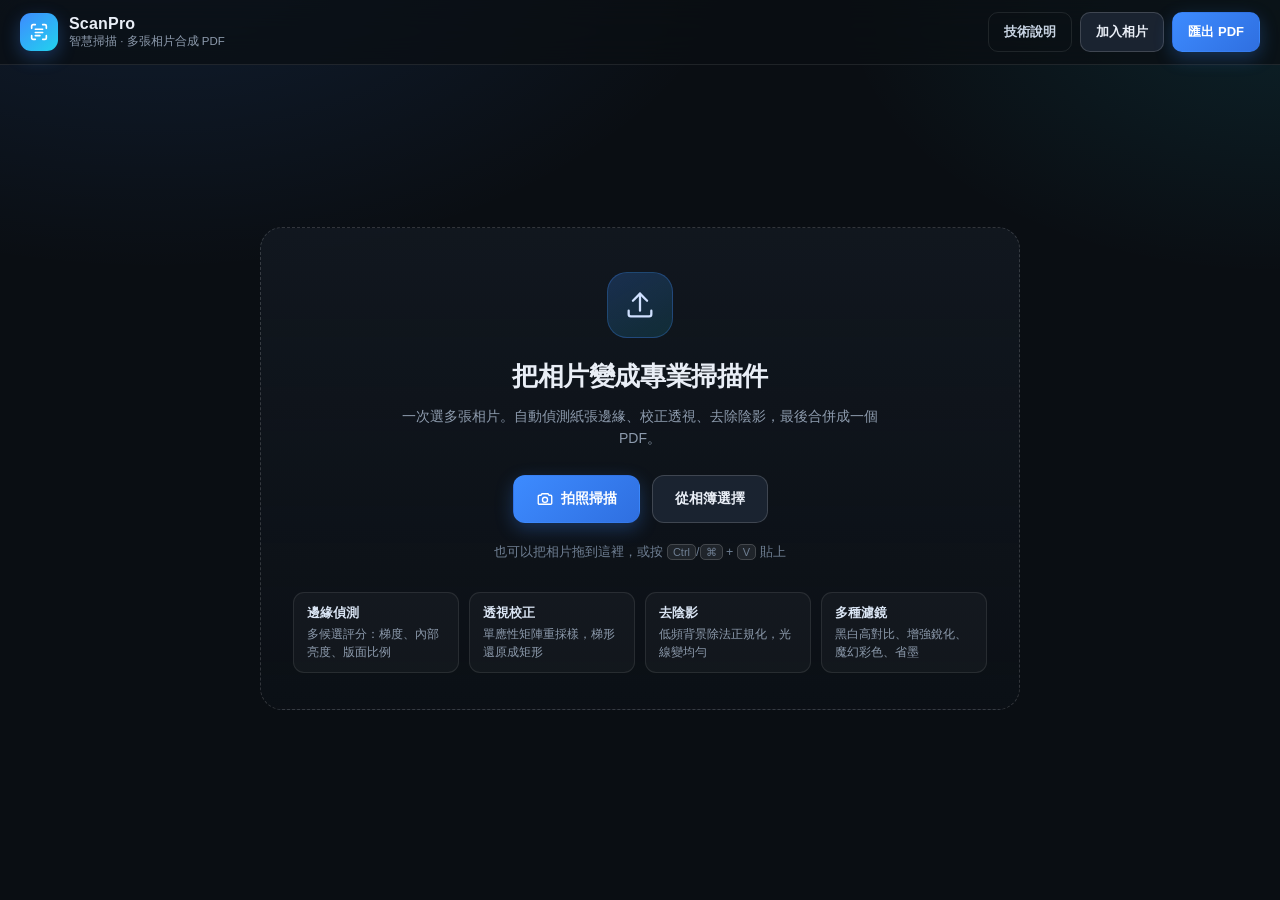
<file: index.html>
<!DOCTYPE html>
<html lang="zh-Hant">
<head>
<meta charset="utf-8">
<meta name="viewport" content="width=device-width, initial-scale=1, viewport-fit=cover">
<meta name="theme-color" content="#0b0f14">
<meta name="apple-mobile-web-app-capable" content="yes">
<title>ScanPro · 相片轉 PDF 掃描</title>
<link rel="icon" href="data:image/svg+xml,%3Csvg%20xmlns%3D%27http%3A%2F%2Fwww.w3.org%2F2000%2Fsvg%27%20viewBox%3D%270%200%2032%2032%27%3E%3Cdefs%3E%3ClinearGradient%20id%3D%27g%27%20x1%3D%270%27%20y1%3D%270%27%20x2%3D%271%27%20y2%3D%271%27%3E%3Cstop%20offset%3D%270%27%20stop-color%3D%27%233d8bff%27%2F%3E%3Cstop%20offset%3D%271%27%20stop-color%3D%27%2322d3ee%27%2F%3E%3C%2FlinearGradient%3E%3C%2Fdefs%3E%3Crect%20width%3D%2732%27%20height%3D%2732%27%20rx%3D%278%27%20fill%3D%27url%28%23g%29%27%2F%3E%3Cg%20fill%3D%27none%27%20stroke%3D%27%23fff%27%20stroke-width%3D%271.9%27%20stroke-linecap%3D%27round%27%20stroke-linejoin%3D%27round%27%3E%3Cpath%20d%3D%27M6%2011V8.5A1.5%201.5%200%200%201%207.5%207H10%27%2F%3E%3Cpath%20d%3D%27M22%207h2.5A1.5%201.5%200%200%201%2026%208.5V11%27%2F%3E%3Cpath%20d%3D%27M26%2021v2.5a1.5%201.5%200%200%201-1.5%201.5H22%27%2F%3E%3Cpath%20d%3D%27M10%2025H7.5A1.5%201.5%200%200%201%206%2023.5V21%27%2F%3E%3Cpath%20d%3D%27M11%2012h10M11%2016h10M11%2020h6%27%2F%3E%3C%2Fg%3E%3C%2Fsvg%3E">
<link rel="stylesheet" href="css/style.css">
</head>
<body>

<div class="app">

  <header class="topbar">
    <div class="brand">
      <div class="logo">
        <svg viewBox="0 0 24 24" width="22" height="22" fill="none" stroke="currentColor" stroke-width="1.8" stroke-linecap="round" stroke-linejoin="round">
          <path d="M4 8V5.5A1.5 1.5 0 0 1 5.5 4H8"/>
          <path d="M16 4h2.5A1.5 1.5 0 0 1 20 5.5V8"/>
          <path d="M20 16v2.5a1.5 1.5 0 0 1-1.5 1.5H16"/>
          <path d="M8 20H5.5A1.5 1.5 0 0 1 4 18.5V16"/>
          <path d="M8 9h8M8 12.5h8M8 16h5"/>
        </svg>
      </div>
      <div class="brand-text">
        <div class="brand-name">ScanPro</div>
        <div class="brand-sub">智慧掃描 · 多張相片合成 PDF</div>
      </div>
    </div>
    <div class="top-actions">
      <button class="btn ghost hide-sm" id="btnHelp">技術說明</button>
      <button class="btn hide-sm" id="btnAdd">加入相片</button>
      <button class="btn primary" id="btnExport">匯出 PDF</button>
    </div>
  </header>

  <main class="main">

    <section id="emptyState" class="empty">
      <div class="dz" id="dropzone">
        <div class="dz-icon">
          <svg viewBox="0 0 24 24" width="34" height="34" fill="none" stroke="currentColor" stroke-width="1.6" stroke-linecap="round" stroke-linejoin="round">
            <path d="M12 16V4"/><path d="m7 9 5-5 5 5"/>
            <path d="M4 16v2.5A1.5 1.5 0 0 0 5.5 20h13a1.5 1.5 0 0 0 1.5-1.5V16"/>
          </svg>
        </div>
        <h1>把相片變成專業掃描件</h1>
        <p class="dz-desc">一次選多張相片。自動偵測紙張邊緣、校正透視、去除陰影，最後合併成一個 PDF。</p>

        <div class="dz-actions">
          <button class="btn primary lg" id="btnPickCamera">
            <svg viewBox="0 0 24 24" width="18" height="18" fill="none" stroke="currentColor" stroke-width="1.8" stroke-linecap="round" stroke-linejoin="round">
              <path d="M3 8.5A1.5 1.5 0 0 1 4.5 7h2L8 5h8l1.5 2h2A1.5 1.5 0 0 1 21 8.5v9A1.5 1.5 0 0 1 19.5 19h-15A1.5 1.5 0 0 1 3 17.5z"/>
              <circle cx="12" cy="13" r="3.4"/>
            </svg>
            拍照掃描
          </button>
          <button class="btn lg" id="btnPickFiles">從相簿選擇</button>
        </div>

        <p class="dz-hint">也可以把相片拖到這裡，或按 <kbd>Ctrl</kbd>/<kbd>⌘</kbd> + <kbd>V</kbd> 貼上</p>

        <ul class="dz-feats">
          <li><b>邊緣偵測</b><span>多候選評分：梯度、內部亮度、版面比例</span></li>
          <li><b>透視校正</b><span>單應性矩陣重採樣，梯形還原成矩形</span></li>
          <li><b>去陰影</b><span>低頻背景除法正規化，光線變均勻</span></li>
          <li><b>多種濾鏡</b><span>黑白高對比、增強銳化、魔幻彩色、省墨</span></li>
        </ul>
      </div>
    </section>

    <section id="pagesArea" class="pages-area hidden">
      <div class="pages-head">
        <div class="pages-title"><span id="pageCount">0</span> 頁<span class="muted" id="sizeInfo"></span></div>
        <div class="pages-tools">
          <button class="btn ghost sm" id="btnApplyAll">全部套用預設</button>
          <button class="btn ghost sm" id="btnClearAll">清空</button>
        </div>
      </div>
      <div class="page-grid" id="pageGrid"></div>
    </section>

  </main>

  <div class="mobile-bar">
    <button class="btn" id="mBtnAdd">加入相片</button>
    <button class="btn primary" id="mBtnExport">匯出 PDF</button>
  </div>
</div>

<!-- ============ 編輯器 ============ -->
<div class="editor hidden" id="editor">
  <div class="ed-head">
    <button class="btn ghost" id="edClose">返回</button>
    <div class="ed-title">第 <span id="edIndex">1</span> / <span id="edTotal">1</span> 頁</div>
    <button class="btn primary" id="edApply">套用</button>
  </div>

  <div class="ed-body">
    <div class="ed-stage" id="edStage">
      <div class="stage-inner" id="stageInner">
        <canvas id="edCanvas"></canvas>
        <canvas id="edOverlay"></canvas>
      </div>
      <div class="stage-hint" id="stageHint">拖曳四角調整紙張邊界</div>
      <button class="stage-toggle" id="btnToggleView">預覽效果</button>
      <div class="ed-loading hidden" id="edLoading"><div class="spinner"></div><span>處理中…</span></div>
    </div>

    <div class="ed-panel" id="edPanel">
      <div class="panel-scroll">

        <div class="mini-wrap">
          <canvas id="edMini"></canvas>
          <div class="mini-cap">即時預覽</div>
        </div>

        <details class="grp" open>
          <summary>裁切與校正</summary>
          <div class="grp-body">
            <div class="btn-row">
              <button class="btn sm" id="btnAutoDetect">自動偵測邊緣</button>
              <button class="btn sm ghost" id="btnFullFrame">整張</button>
              <button class="btn sm ghost" id="btnResetQuad">還原</button>
            </div>
            <label class="srow">
              <span>曲面展平</span>
              <input type="range" id="rngBend" min="-45" max="45" step="1" value="0">
              <em id="valBend">0</em>
            </label>
            <div class="btn-row">
              <button class="btn sm ghost" id="btnRotL">⟲ 左轉</button>
              <button class="btn sm ghost" id="btnRotR">⟳ 右轉</button>
              <span class="rot-label" id="rotLabel">0°</span>
            </div>
            <label class="srow">
              <span>微調角度</span>
              <input type="range" id="rngFine" min="-12" max="12" step="0.5" value="0">
              <em id="valFine">0°</em>
            </label>
          </div>
        </details>

        <details class="grp" open>
          <summary>濾鏡與畫質</summary>
          <div class="grp-body">
            <div class="chips" id="presetChips"></div>
            <label class="srow">
              <span>去陰影</span>
              <input type="range" id="rngShadow" min="0" max="100" step="1" value="60">
              <em id="valShadow">60</em>
            </label>
            <label class="srow">
              <span>銳化</span>
              <input type="range" id="rngSharpen" min="0" max="150" step="5" value="35">
              <em id="valSharpen">35</em>
            </label>
            <label class="srow">
              <span>對比</span>
              <input type="range" id="rngContrast" min="-50" max="50" step="1" value="0">
              <em id="valContrast">0</em>
            </label>
            <label class="srow">
              <span>亮度</span>
              <input type="range" id="rngBright" min="-50" max="50" step="1" value="0">
              <em id="valBright">0</em>
            </label>
            <div class="tog-row">
              <label class="tog"><input type="checkbox" id="chkDenoise"><i></i><span>除噪</span></label>
              <label class="tog"><input type="checkbox" id="chkMoire"><i></i><span>去摩爾紋</span></label>
            </div>
          </div>
        </details>

        <details class="grp">
          <summary>修補筆刷（去手指／污漬）</summary>
          <div class="grp-body">
            <p class="note">開啟後切換到效果預覽，直接在畫面上塗抹要移除的區域，系統會以周圍紙張色擴散填補。</p>
            <div class="tog-row">
              <label class="tog"><input type="checkbox" id="chkBrush"><i></i><span>啟用筆刷</span></label>
              <button class="btn sm ghost" id="btnUndoStroke">復原</button>
              <button class="btn sm ghost" id="btnClearStroke">清除</button>
            </div>
            <label class="srow">
              <span>筆刷大小</span>
              <input type="range" id="rngBrush" min="8" max="90" step="1" value="30">
              <em id="valBrush">30</em>
            </label>
          </div>
        </details>

      </div>
    </div>
  </div>
</div>

<!-- ============ 匯出 ============ -->
<div class="modal hidden" id="exportModal">
  <div class="modal-card">
    <div class="modal-head">
      <h2>匯出 PDF</h2>
      <button class="icon-btn" id="exClose">✕</button>
    </div>
    <div class="modal-body" id="exForm">
      <label class="fld">
        <span>檔名</span>
        <input type="text" id="exName">
      </label>
      <label class="fld">
        <span>頁面尺寸</span>
        <select id="exSize">
          <option value="a4">A4（210 × 297 mm）</option>
          <option value="letter">Letter（8.5 × 11 in）</option>
          <option value="auto">自動（依相片比例）</option>
        </select>
      </label>
      <label class="fld">
        <span>頁邊距</span>
        <select id="exMargin">
          <option value="0">無</option>
          <option value="18" selected>小（6 mm）</option>
          <option value="36">大（12 mm）</option>
        </select>
      </label>
      <label class="fld">
        <span>畫質</span>
        <select id="exQuality">
          <option value="high">高（約 2200 px，檔案較大）</option>
          <option value="mid" selected>標準（約 1700 px）</option>
          <option value="low">輕量（約 1200 px）</option>
        </select>
      </label>
      <div class="ex-summary" id="exSummary">共 0 頁</div>
    </div>
    <div class="modal-body hidden" id="exProgress">
      <div class="prog"><div class="prog-bar" id="progBar"></div></div>
      <p class="prog-text" id="progText">準備中…</p>
    </div>
    <div class="modal-foot">
      <button class="btn ghost" id="exCancel">取消</button>
      <button class="btn primary" id="exGo">開始匯出</button>
    </div>
  </div>
</div>

<!-- ============ 技術說明 ============ -->
<div class="modal hidden" id="helpModal">
  <div class="modal-card wide">
    <div class="modal-head">
      <h2>技術說明</h2>
      <button class="icon-btn" id="helpClose">✕</button>
    </div>
    <div class="modal-body help-body">
      <p class="help-lead">這個頁面完全在你的瀏覽器本機運算，相片不會上傳到任何伺服器。以下是各項功能實際使用的演算法，以及哪些是真正還原、哪些是可調參數的近似處理。</p>

      <h3>完整實作的電腦視覺</h3>
      <ul>
        <li><b>自動邊緣偵測</b>：灰階 → 高斯模糊 → Sobel 梯度 → 多組自適應門檻 → 3×3 膨脹 → 取前 4 大連通域，各自用 <code>min/max(x+y)</code>、<code>min/max(x−y)</code> 求極值四角，得到多個候選；再逐一評分（四邊梯度支持度、內部亮度、面積、版面比例），最後對勝出的候選做「邊緣吸附 + 直線擬合」精修。</li>
        <li><b>低對比時的處理</b>：若沒有任何候選通過評分門檻（例如白紙放在白桌上、邊界幾乎看不出來），不會亂裁，而是套用符合紙張比例的置中框並在編輯器提示手動確認，避免把內容裁掉。</li>
        <li><b>透視校正</b>：由四組對應點解 8 參數單應性矩陣（高斯消去法），對每個輸出像素做逆映射 + 雙線性取樣，梯形自動還原成正面矩形。</li>
        <li><b>智慧去陰影</b>：取亮度低頻背景（降採樣 → 大核 box blur → 雙線性升採樣），再以 <code>輸出 = 原像素 × 目標白 / 背景亮度</code> 做除法正規化，同時保留色相。這是文件掃描的經典做法，對側光、手影、燈泡暗角都有效。</li>
        <li><b>黑白高對比</b>：局部自適應二值化（半徑隨解析度縮放），再去除孤立雜點，把透印字跡、紙張紋理一併濾掉。</li>
        <li><b>除噪</b>：亮度通道 3×3 中值濾波，只回寫亮度差，避免色偏。</li>
        <li><b>去摩爾紋</b>：轉 YCbCr，僅對 Cb/Cr 色度通道做低通，消除翻拍螢幕的彩色網格，同時保住文字銳利度。</li>
        <li><b>銳化</b>：反銳化遮罩（unsharp mask），以亮度差回寫 RGB。</li>
        <li><b>修補筆刷</b>：筆刷遮罩 → 影像金字塔 push-pull 擴散填補，用周圍紙張色補回被遮住的區域。</li>
      </ul>

      <h3>近似處理（可調參數，非生成式 AI）</h3>
      <ul>
        <li><b>曲面展平</b>：真正的書頁 3D 重建需要文字行彎曲模型或深度網路。這裡改用「水平非線性重映射」（<code>x' = W·t^(1+k)</code>）＋可調滑桿，讓你把裝訂處被壓縮的內容拉回來。對輕微彎曲很有效，嚴重捲曲仍需要專業工具。</li>
        <li><b>超高解析度</b>：以雙三次插值 + 反銳化遮罩放大，屬於訊號層面的重建，不是生成式超分模型（那種需要數十 MB 的神經網路權重）。</li>
        <li><b>去褶皺／去污漬</b>：靠去陰影 + 自適應二值化 + 對比拉伸壓掉淺色污漬，深色污漬請用修補筆刷手動圈選。</li>
      </ul>

      <h3>PDF 產生</h3>
      <p>沒有使用任何第三方函式庫。頁面由 JS 直接組裝 PDF 物件樹、xref 表，並把畫布輸出的 JPEG 以 <code>/DCTDecode</code> 內嵌成影像 XObject，因此檔案小、開啟快、可直接列印。</p>
    </div>
    <div class="modal-foot">
      <button class="btn" id="helpOk">知道了</button>
    </div>
  </div>
</div>

<input type="file" id="fileInput" accept="image/*" multiple hidden>
<input type="file" id="cameraInput" accept="image/*" capture="environment" hidden>

<div class="toast" id="toast"></div>

<script src="js/cv.js"></script>
<script src="js/filters.js"></script>
<script src="js/pipeline.js"></script>
<script src="js/pdf.js"></script>
<script src="js/editor.js"></script>
<script src="js/app.js"></script>
</body>
</html>
</file>
<file: css/style.css>
:root {
  --bg: #0a0e13;
  --bg-2: #0e131a;
  --surface: #141b24;
  --surface-2: #1a2330;
  --line: rgba(255, 255, 255, 0.09);
  --line-2: rgba(255, 255, 255, 0.16);
  --text: #e9eef6;
  --muted: #8d9bad;
  --accent: #3d8bff;
  --accent-2: #22d3ee;
  --danger: #ff6b6b;
  --radius: 14px;
  --shadow: 0 18px 48px rgba(0, 0, 0, 0.45);
}

* { box-sizing: border-box; -webkit-tap-highlight-color: transparent; }

html, body {
  margin: 0;
  padding: 0;
  height: 100%;
}

body {
  background:
    radial-gradient(1000px 600px at 12% -10%, rgba(61, 139, 255, 0.14), transparent 60%),
    radial-gradient(800px 500px at 100% 0%, rgba(34, 211, 238, 0.10), transparent 55%),
    var(--bg);
  color: var(--text);
  font-family: -apple-system, BlinkMacSystemFont, "Segoe UI", "PingFang TC",
    "Noto Sans TC", "Microsoft JhengHei", Roboto, sans-serif;
  font-size: 14px;
  line-height: 1.55;
  -webkit-font-smoothing: antialiased;
  overflow: hidden;
}

.app {
  height: 100%;
  display: flex;
  flex-direction: column;
}

.hidden { display: none !important; }
.muted { color: var(--muted); font-weight: 400; }

/* ---------- topbar ---------- */
.topbar {
  flex: 0 0 auto;
  display: flex;
  align-items: center;
  justify-content: space-between;
  gap: 12px;
  padding: 12px 20px;
  border-bottom: 1px solid var(--line);
  background: rgba(10, 14, 19, 0.72);
  backdrop-filter: blur(18px);
  -webkit-backdrop-filter: blur(18px);
  z-index: 20;
}

.brand { display: flex; align-items: center; gap: 11px; min-width: 0; }

.logo {
  width: 38px; height: 38px;
  border-radius: 11px;
  display: grid; place-items: center;
  color: #fff;
  background: linear-gradient(140deg, var(--accent), var(--accent-2));
  box-shadow: 0 6px 18px rgba(61, 139, 255, 0.3);
  flex: 0 0 auto;
}

.brand-name { font-size: 16px; font-weight: 700; letter-spacing: .2px; line-height: 1.2; }
.brand-sub { font-size: 11.5px; color: var(--muted); white-space: nowrap; }

.top-actions { display: flex; align-items: center; gap: 8px; }

/* ---------- buttons ---------- */
.btn {
  appearance: none;
  border: 1px solid var(--line-2);
  background: var(--surface-2);
  color: var(--text);
  font: inherit;
  font-size: 13px;
  font-weight: 600;
  padding: 9px 15px;
  border-radius: 10px;
  cursor: pointer;
  display: inline-flex;
  align-items: center;
  justify-content: center;
  gap: 7px;
  white-space: nowrap;
  transition: background .16s, border-color .16s, transform .12s, opacity .16s;
}
.btn:hover { background: #222e3e; border-color: rgba(255,255,255,.24); }
.btn:active { transform: scale(.97); }
.btn.ghost { background: transparent; border-color: var(--line); color: #c7d3e2; }
.btn.ghost:hover { background: rgba(255,255,255,.05); color: #fff; }
.btn.primary {
  background: linear-gradient(135deg, var(--accent), #2f6fe0);
  border-color: transparent;
  color: #fff;
  box-shadow: 0 6px 18px rgba(61, 139, 255, .28);
}
.btn.primary:hover { background: linear-gradient(135deg, #4f97ff, #3a7cf0); }
.btn.lg { padding: 12px 22px; font-size: 14px; border-radius: 12px; }
.btn.sm { padding: 7px 11px; font-size: 12.5px; border-radius: 9px; }
.btn:disabled { opacity: .45; cursor: not-allowed; }

.icon-btn {
  border: none; background: transparent; color: var(--muted);
  font-size: 16px; cursor: pointer; width: 30px; height: 30px;
  border-radius: 8px; display: grid; place-items: center;
}
.icon-btn:hover { background: rgba(255,255,255,.07); color: #fff; }

/* ---------- main ---------- */
.main { flex: 1 1 auto; overflow: auto; overflow-x: hidden; -webkit-overflow-scrolling: touch; }

/* ---------- empty state ---------- */
.empty {
  min-height: 100%;
  display: grid;
  place-items: center;
  padding: 32px 20px 60px;
}

.dz {
  width: min(760px, 100%);
  border: 1.5px dashed rgba(255, 255, 255, 0.16);
  border-radius: 22px;
  padding: 44px 32px 36px;
  text-align: center;
  background: linear-gradient(180deg, rgba(20, 27, 36, .7), rgba(14, 19, 26, .4));
  transition: border-color .2s, background .2s, transform .2s;
}
.dz.dragover { border-color: var(--accent); background: rgba(61, 139, 255, .08); transform: scale(1.005); }

.dz-icon {
  width: 66px; height: 66px; margin: 0 auto 18px;
  border-radius: 20px;
  display: grid; place-items: center;
  color: #cfe0ff;
  background: linear-gradient(150deg, rgba(61,139,255,.22), rgba(34,211,238,.12));
  border: 1px solid rgba(61, 139, 255, .28);
}

.dz h1 { font-size: 26px; margin: 0 0 10px; letter-spacing: -.4px; font-weight: 700; }
.dz-desc { color: var(--muted); max-width: 480px; margin: 0 auto 26px; font-size: 14px; }

.dz-actions { display: flex; gap: 12px; justify-content: center; flex-wrap: wrap; }
.dz-hint { color: #6f7f93; font-size: 12.5px; margin: 20px 0 0; }
.dz-hint kbd {
  background: rgba(255,255,255,.08); border: 1px solid var(--line-2);
  border-radius: 5px; padding: 1px 5px; font-size: 11px; font-family: inherit;
}

.dz-feats {
  list-style: none; padding: 0; margin: 30px 0 0;
  display: grid; grid-template-columns: repeat(auto-fit, minmax(160px, 1fr));
  gap: 10px; text-align: left;
}
.dz-feats li {
  background: rgba(255,255,255,.03);
  border: 1px solid var(--line);
  border-radius: 11px;
  padding: 11px 13px;
  display: flex; flex-direction: column; gap: 2px;
}
.dz-feats b { font-size: 12.5px; color: #dbe6f5; }
.dz-feats span { font-size: 11.5px; color: var(--muted); }

/* ---------- pages ---------- */
.pages-area { padding: 18px 20px 90px; }

.pages-head {
  display: flex; align-items: center; justify-content: space-between;
  gap: 12px; margin-bottom: 14px; flex-wrap: wrap;
}
.pages-title { font-size: 15px; font-weight: 700; }
.pages-title .muted { font-size: 12.5px; margin-left: 8px; font-weight: 400; }
.pages-tools { display: flex; gap: 8px; }

.page-grid {
  display: grid;
  grid-template-columns: repeat(auto-fill, minmax(158px, 1fr));
  gap: 14px;
}

.card {
  position: relative;
  border-radius: var(--radius);
  background: var(--surface);
  border: 1px solid var(--line);
  overflow: hidden;
  cursor: pointer;
  transition: border-color .16s, transform .16s;
  animation: pop .22s ease both;
}
@keyframes pop { from { opacity: 0; transform: translateY(6px) } to { opacity: 1; transform: none } }
.card:hover { border-color: rgba(61, 139, 255, .5); transform: translateY(-2px); }

.card-img {
  width: 100%;
  aspect-ratio: 3 / 4;
  background: #f4f4f4 center/contain no-repeat;
  display: block;
}
.card-img.placeholder {
  background: repeating-linear-gradient(45deg, #1a2330, #1a2330 8px, #16202b 8px, #16202b 16px);
  animation: shimmer 1.2s linear infinite;
}
@keyframes shimmer { to { background-position: 24px 24px } }

.card-num {
  position: absolute; top: 8px; left: 8px;
  min-width: 24px; height: 24px; padding: 0 7px;
  border-radius: 8px;
  background: rgba(8, 12, 18, .8);
  backdrop-filter: blur(6px);
  font-size: 12px; font-weight: 700;
  display: grid; place-items: center;
  color: #dce8f8;
  border: 1px solid rgba(255,255,255,.12);
}

.card-ops {
  position: absolute; left: 6px; right: 6px; bottom: 6px;
  display: flex; gap: 4px;
  opacity: 0; transform: translateY(4px);
  transition: opacity .16s, transform .16s;
}
.card:hover .card-ops, .card:focus-within .card-ops { opacity: 1; transform: none; }
@media (hover: none) { .card-ops { opacity: 1; transform: none; } }

.op {
  flex: 1 1 0;
  min-width: 0;
  height: 27px; border-radius: 8px;
  border: 1px solid rgba(255,255,255,.14);
  background: rgba(8, 12, 18, .78);
  backdrop-filter: blur(6px);
  color: #dbe6f4; font-size: 13px;
  display: grid; place-items: center; cursor: pointer;
  transition: background .14s, color .14s;
}
.op:hover { background: rgba(61, 139, 255, .85); color: #fff; }
.op.del:hover { background: rgba(255, 107, 107, .9); }

.add-tile {
  border: 1.5px dashed rgba(255,255,255,.16);
  border-radius: var(--radius);
  background: rgba(255,255,255,.02);
  color: var(--muted);
  font: inherit; font-size: 13px; font-weight: 600;
  cursor: pointer;
  aspect-ratio: 3 / 4;
  display: flex; flex-direction: column; align-items: center; justify-content: center; gap: 4px;
  transition: border-color .16s, color .16s, background .16s;
  animation: pop .22s ease both;
}
.add-tile span { font-size: 26px; font-weight: 300; line-height: 1; }
.add-tile:hover { border-color: var(--accent); color: #cfe0ff; background: rgba(61,139,255,.06); }

/* ---------- mobile bottom bar ---------- */
.mobile-bar {
  display: none;
  flex: 0 0 auto;
  gap: 10px;
  padding: 10px 14px calc(10px + env(safe-area-inset-bottom));
  border-top: 1px solid var(--line);
  background: rgba(10, 14, 19, .92);
  backdrop-filter: blur(14px);
}
.mobile-bar .btn { flex: 1; padding: 12px; }

/* ---------- editor ---------- */
.editor {
  position: fixed; inset: 0; z-index: 100;
  background: var(--bg);
  display: flex; flex-direction: column;
  animation: fade .18s ease both;
}
@keyframes fade { from { opacity: 0 } to { opacity: 1 } }

.ed-head {
  flex: 0 0 auto;
  display: flex; align-items: center; justify-content: space-between;
  padding: 10px 14px;
  border-bottom: 1px solid var(--line);
  gap: 10px;
}
.ed-title { font-size: 13.5px; font-weight: 600; color: #c6d4e6; }

.ed-body { flex: 1 1 auto; display: flex; min-height: 0; }

.ed-stage {
  flex: 1 1 auto;
  position: relative;
  display: grid;
  place-items: center;
  padding: 16px;
  min-width: 0;
  min-height: 0;
  background:
    radial-gradient(600px 380px at 50% 30%, rgba(61,139,255,.06), transparent 70%),
    #070a0e;
  overflow: hidden;
}

.stage-inner {
  position: relative;
  line-height: 0;
  max-width: 100%;
  max-height: 100%;
  box-shadow: 0 10px 40px rgba(0,0,0,.55);
  border-radius: 4px;
}
.stage-inner canvas {
  display: block;
  border-radius: 4px;
}
#edOverlay {
  position: absolute; top: 0; left: 0;
  cursor: default;
  touch-action: none;
  border-radius: 4px;
}

.stage-hint {
  position: absolute; left: 50%; bottom: 14px; transform: translateX(-50%);
  font-size: 11.5px; color: #8797aa;
  background: rgba(8, 12, 18, .8);
  border: 1px solid var(--line);
  padding: 5px 12px; border-radius: 99px;
  pointer-events: none;
  white-space: nowrap;
}

.stage-toggle {
  position: absolute; right: 14px; bottom: 14px;
  border: 1px solid var(--line-2);
  background: rgba(20, 27, 36, .9);
  backdrop-filter: blur(8px);
  color: #d5e2f2; font: inherit; font-size: 12.5px; font-weight: 600;
  padding: 7px 13px; border-radius: 99px; cursor: pointer;
}
.stage-toggle:hover { border-color: var(--accent); color: #fff; }

.ed-loading {
  pointer-events: none;
  position: absolute; inset: 0;
  background: rgba(7, 10, 14, .74);
  backdrop-filter: blur(3px);
  display: flex; flex-direction: column; gap: 12px;
  align-items: center; justify-content: center;
  font-size: 13px; color: #b9c8da;
  z-index: 5;
}
.spinner {
  width: 30px; height: 30px;
  border: 2.5px solid rgba(255,255,255,.14);
  border-top-color: var(--accent);
  border-radius: 50%;
  animation: spin .8s linear infinite;
}
@keyframes spin { to { transform: rotate(360deg) } }

.ed-panel {
  flex: 0 0 372px;
  border-left: 1px solid var(--line);
  background: var(--bg-2);
  min-height: 0;
  display: flex;
}
.panel-scroll { flex: 1; overflow-y: auto; padding: 14px 14px 60px; }

.mini-wrap {
  position: relative;
  border-radius: 11px;
  overflow: hidden;
  border: 1px solid var(--line);
  background: #0c1117;
  margin-bottom: 14px;
  height: 176px;
  padding: 8px;
}
#edMini {
  position: absolute; inset: 8px;
  width: calc(100% - 16px); height: calc(100% - 16px);
  object-fit: contain;
  display: block;
}
.mini-cap {
  position: absolute; left: 8px; bottom: 6px;
  font-size: 10.5px; color: #fff;
  background: rgba(0,0,0,.55);
  padding: 2px 8px; border-radius: 99px;
  letter-spacing: .3px;
}

.grp {
  border: 1px solid var(--line);
  border-radius: 12px;
  background: rgba(255,255,255,.018);
  margin-bottom: 10px;
  overflow: hidden;
}
.grp > summary {
  list-style: none;
  cursor: pointer;
  padding: 11px 13px;
  font-size: 12.5px;
  font-weight: 700;
  color: #cfdcec;
  letter-spacing: .3px;
  display: flex; align-items: center; justify-content: space-between;
  user-select: none;
}
.grp > summary::-webkit-details-marker { display: none; }
.grp > summary::after {
  content: "▾"; font-size: 11px; color: var(--muted); transition: transform .18s;
}
.grp:not([open]) > summary::after { transform: rotate(-90deg); }
.grp-body { padding: 2px 13px 13px; }

.btn-row { display: flex; gap: 7px; flex-wrap: wrap; margin-bottom: 10px; align-items: center; }
.rot-label { font-size: 12px; color: var(--muted); margin-left: auto; }

.srow {
  display: grid;
  grid-template-columns: 62px 1fr 34px;
  align-items: center;
  gap: 9px;
  margin: 9px 0;
  font-size: 12.5px;
  color: #b9c8da;
}
.srow em {
  font-style: normal; font-size: 11.5px; color: var(--muted);
  text-align: right; font-variant-numeric: tabular-nums;
}

input[type="range"] {
  -webkit-appearance: none; appearance: none;
  width: 100%; height: 22px; background: transparent; cursor: pointer; margin: 0;
}
input[type="range"]::-webkit-slider-runnable-track {
  height: 4px; border-radius: 99px;
  background: rgba(255,255,255,.13);
}
input[type="range"]::-webkit-slider-thumb {
  -webkit-appearance: none;
  width: 15px; height: 15px; border-radius: 50%;
  background: #fff; border: 3px solid var(--accent);
  margin-top: -5.5px;
  box-shadow: 0 2px 6px rgba(0,0,0,.4);
  transition: transform .12s;
}
input[type="range"]::-webkit-slider-thumb:active { transform: scale(1.15); }
input[type="range"]::-moz-range-track { height: 4px; border-radius: 99px; background: rgba(255,255,255,.13); }
input[type="range"]::-moz-range-thumb {
  width: 15px; height: 15px; border-radius: 50%; border: 3px solid var(--accent);
  background: #fff;
}

.chips { display: flex; flex-wrap: wrap; gap: 6px; margin-bottom: 6px; }
.chip {
  border: 1px solid var(--line-2);
  background: rgba(255,255,255,.03);
  color: #b9c8da;
  font: inherit; font-size: 12px; font-weight: 600;
  padding: 6px 11px; border-radius: 99px; cursor: pointer;
  transition: all .14s;
}
.chip:hover { border-color: rgba(61,139,255,.6); color: #fff; }
.chip.on {
  background: linear-gradient(135deg, rgba(61,139,255,.9), rgba(47,111,224,.9));
  border-color: transparent; color: #fff;
  box-shadow: 0 4px 12px rgba(61,139,255,.28);
}

.tog-row { display: flex; gap: 14px; flex-wrap: wrap; align-items: center; margin-top: 10px; }
.tog { display: inline-flex; align-items: center; gap: 7px; cursor: pointer; font-size: 12.5px; color: #b9c8da; }
.tog input { display: none; }
.tog i {
  width: 34px; height: 19px; border-radius: 99px;
  background: rgba(255,255,255,.14);
  position: relative; transition: background .18s; flex: 0 0 auto;
}
.tog i::after {
  content: ""; position: absolute; top: 2.5px; left: 2.5px;
  width: 14px; height: 14px; border-radius: 50%;
  background: #fff; transition: transform .18s;
}
.tog input:checked + i { background: var(--accent); }
.tog input:checked + i::after { transform: translateX(15px); }

.note {
  font-size: 11.5px; color: #7f8fa3; line-height: 1.6;
  margin: 0 0 10px;
  background: rgba(61,139,255,.06);
  border-left: 2px solid rgba(61,139,255,.5);
  padding: 8px 10px;
  border-radius: 0 6px 6px 0;
}

/* ---------- modal ---------- */
.modal {
  position: fixed; inset: 0; z-index: 200;
  background: rgba(4, 7, 11, .72);
  backdrop-filter: blur(6px);
  display: grid; place-items: center;
  padding: 20px;
  animation: fade .16s ease both;
}
.modal-card {
  width: min(440px, 100%);
  background: var(--surface);
  border: 1px solid var(--line-2);
  border-radius: 18px;
  box-shadow: var(--shadow);
  display: flex; flex-direction: column;
  max-height: 88vh;
  overflow: hidden;
  animation: rise .2s cubic-bezier(.2,.8,.3,1) both;
}
.modal-card.wide { width: min(720px, 100%); }
@keyframes rise { from { opacity: 0; transform: translateY(14px) scale(.985) } to { opacity: 1; transform: none } }

.modal-head {
  display: flex; align-items: center; justify-content: space-between;
  padding: 16px 18px 12px;
  border-bottom: 1px solid var(--line);
}
.modal-head h2 { margin: 0; font-size: 16px; font-weight: 700; }
.modal-body { padding: 16px 18px; overflow-y: auto; }
.modal-foot {
  display: flex; justify-content: flex-end; gap: 9px;
  padding: 13px 18px;
  border-top: 1px solid var(--line);
}

.fld { display: block; margin-bottom: 13px; }
.fld > span { display: block; font-size: 12px; color: var(--muted); margin-bottom: 5px; }
.fld input[type="text"], .fld select {
  width: 100%;
  background: var(--bg-2);
  border: 1px solid var(--line-2);
  color: var(--text);
  font: inherit; font-size: 13px;
  padding: 10px 11px;
  border-radius: 9px;
  outline: none;
}
.fld input[type="text"]:focus, .fld select:focus { border-color: var(--accent); }

.ex-summary {
  font-size: 12.5px; color: var(--muted);
  background: rgba(61,139,255,.07);
  border: 1px solid rgba(61,139,255,.2);
  border-radius: 9px;
  padding: 9px 12px;
}

.prog { height: 7px; border-radius: 99px; background: rgba(255,255,255,.1); overflow: hidden; }
.prog-bar {
  height: 100%; width: 0%;
  background: linear-gradient(90deg, var(--accent), var(--accent-2));
  border-radius: 99px;
  transition: width .22s ease;
}
.prog-text { font-size: 12.5px; color: var(--muted); text-align: center; margin: 12px 0 0; }

.help-body { font-size: 13px; line-height: 1.72; color: #c3d1e2; }
.help-body h3 { font-size: 13px; margin: 20px 0 8px; color: #fff; letter-spacing: .3px; }
.help-body h3:first-of-type { margin-top: 14px; }
.help-body ul { margin: 0; padding-left: 18px; }
.help-body li { margin-bottom: 7px; }
.help-body b { color: #eaf2ff; }
.help-body code {
  background: rgba(255,255,255,.08);
  padding: 1px 5px; border-radius: 4px;
  font-size: 11.5px; font-family: ui-monospace, Menlo, monospace;
}
.help-lead { color: var(--muted); margin: 0 0 6px; }

/* ---------- toast ---------- */
.toast {
  position: fixed;
  left: 50%; bottom: 34px; transform: translate(-50%, 20px);
  background: rgba(24, 33, 45, .96);
  border: 1px solid var(--line-2);
  color: #e6eefa;
  font-size: 13px; font-weight: 500;
  padding: 10px 18px;
  border-radius: 99px;
  box-shadow: var(--shadow);
  opacity: 0;
  pointer-events: none;
  transition: opacity .22s, transform .22s;
  z-index: 500;
  white-space: nowrap;
  max-width: 90vw;
  overflow: hidden;
  text-overflow: ellipsis;
}
.toast.show { opacity: 1; transform: translate(-50%, 0); }

/* ---------- responsive ---------- */
@media (max-width: 820px) {
  body { font-size: 13.5px; }
  .topbar { padding: 10px 14px; }
  .hide-sm { display: none; }
  #btnExport { display: none; }
  .mobile-bar { display: flex; }
  .pages-area { padding: 14px 14px 20px; }

  .ed-body { flex-direction: column; }
  .ed-stage { flex: 0 0 auto; height: 46vh; min-height: 260px; padding: 10px; }
  .ed-panel { flex: 1 1 auto; border-left: none; border-top: 1px solid var(--line); }
  .panel-scroll { padding: 12px 12px 40px; }
  .mini-wrap { display: none; }

  .dz { padding: 30px 18px 26px; border-radius: 18px; }
  .dz h1 { font-size: 21px; }
  .dz-feats { grid-template-columns: 1fr 1fr; }
  .page-grid { grid-template-columns: repeat(auto-fill, minmax(112px, 1fr)); gap: 10px; }
}

@media (max-width: 420px) {
  .dz-feats { grid-template-columns: 1fr; }
  .brand-sub { display: none; }
}
</file>
